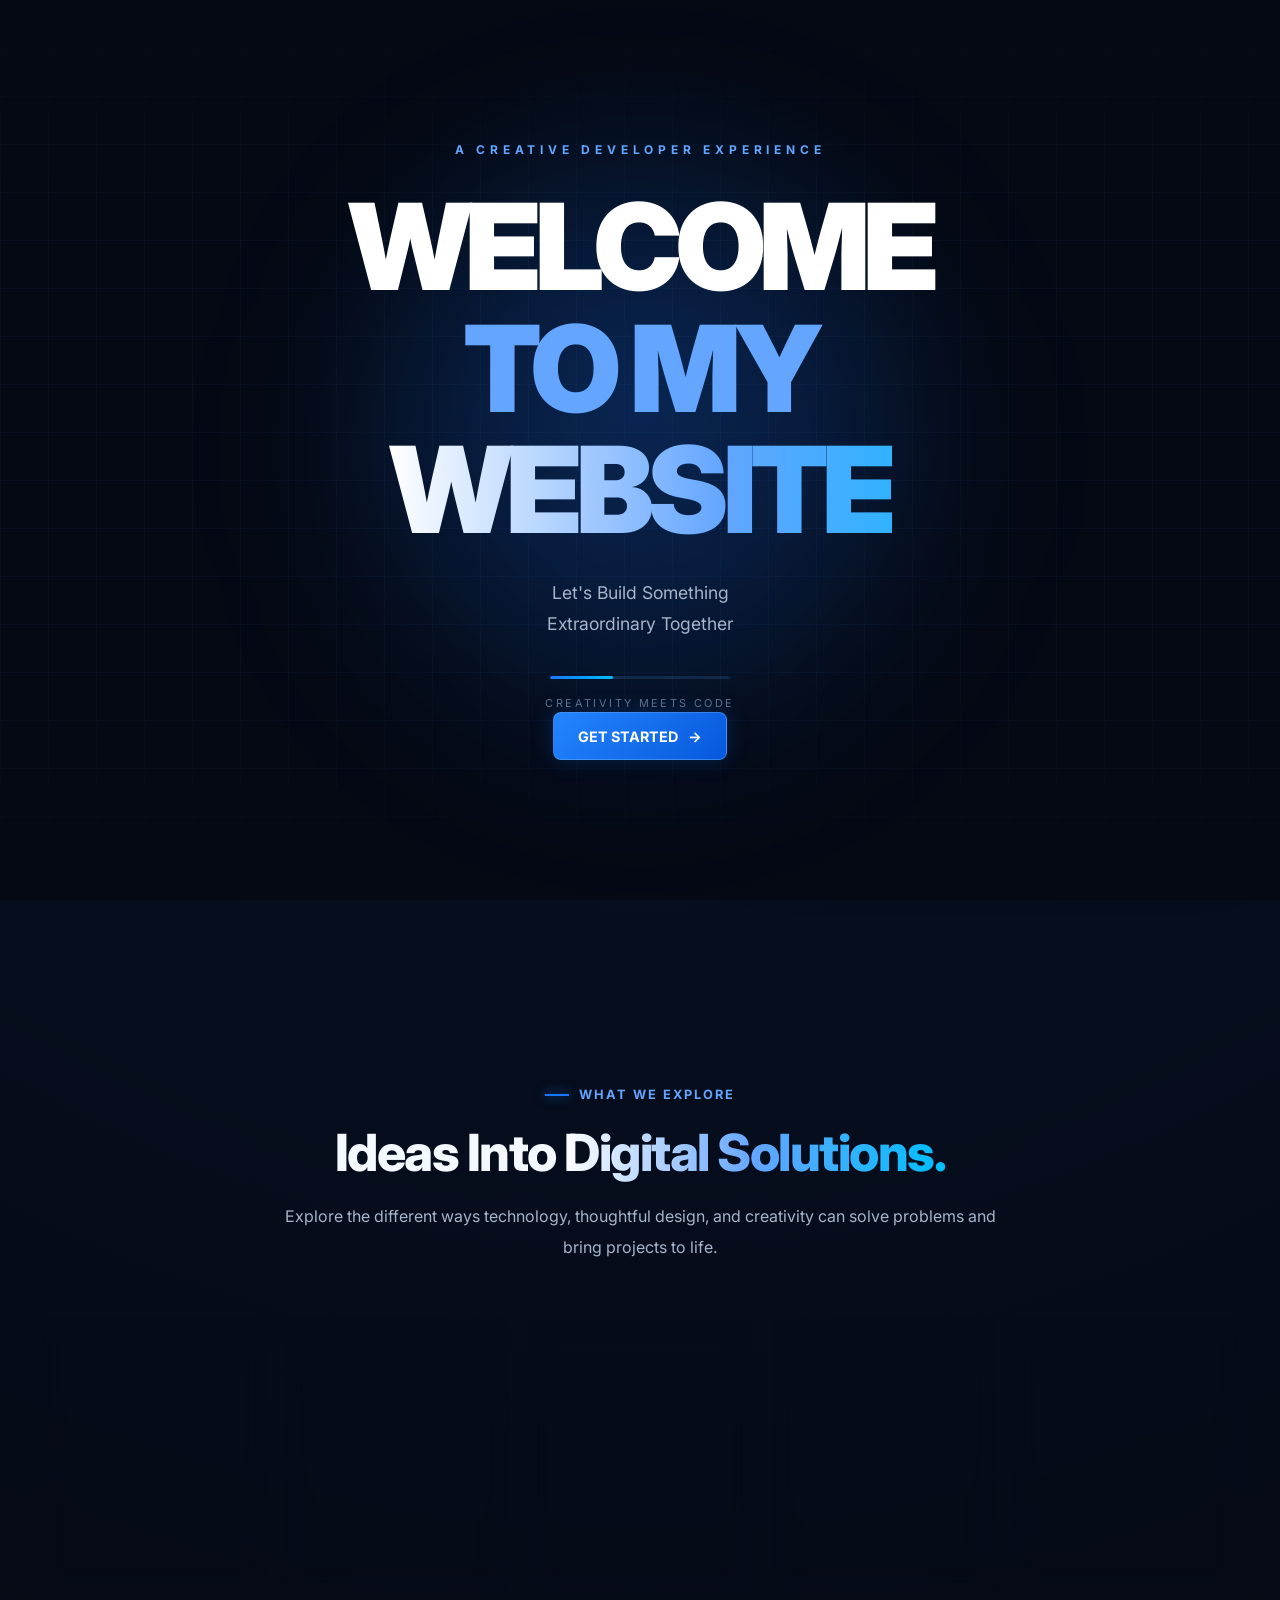
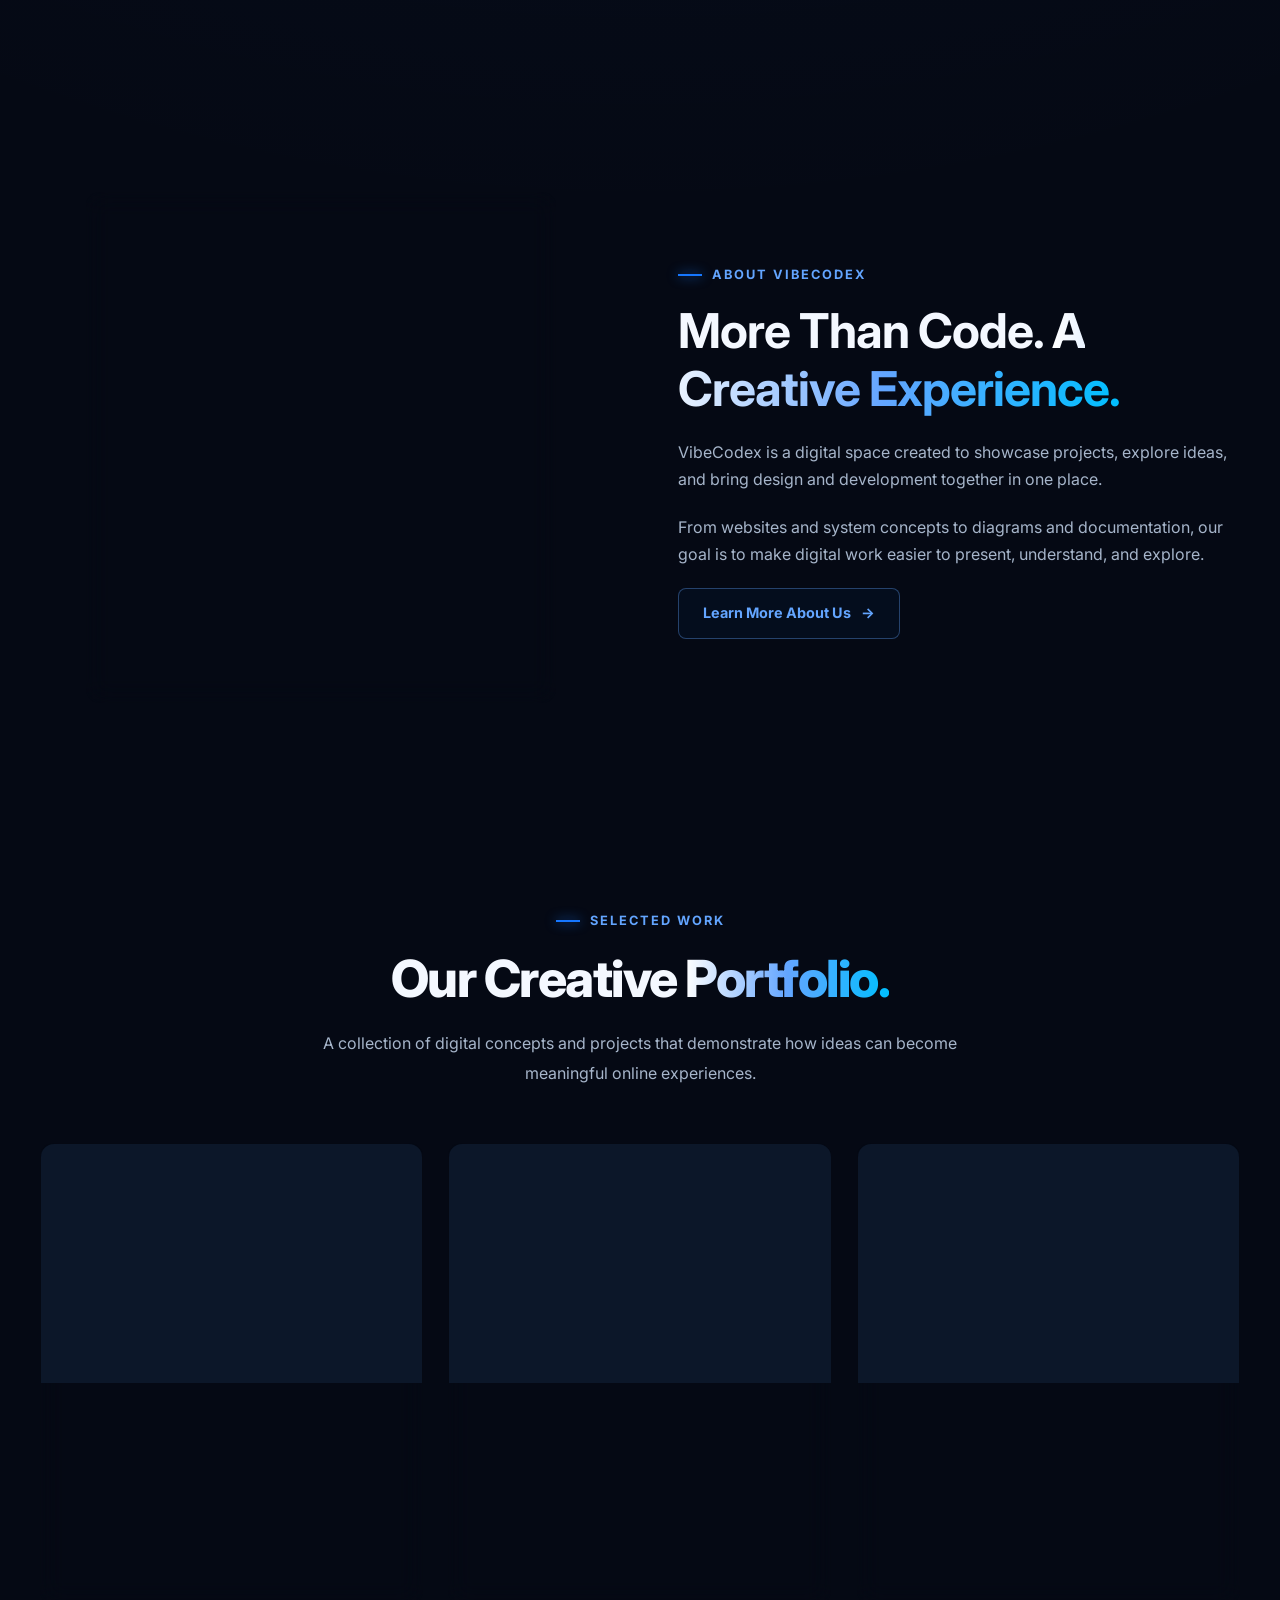
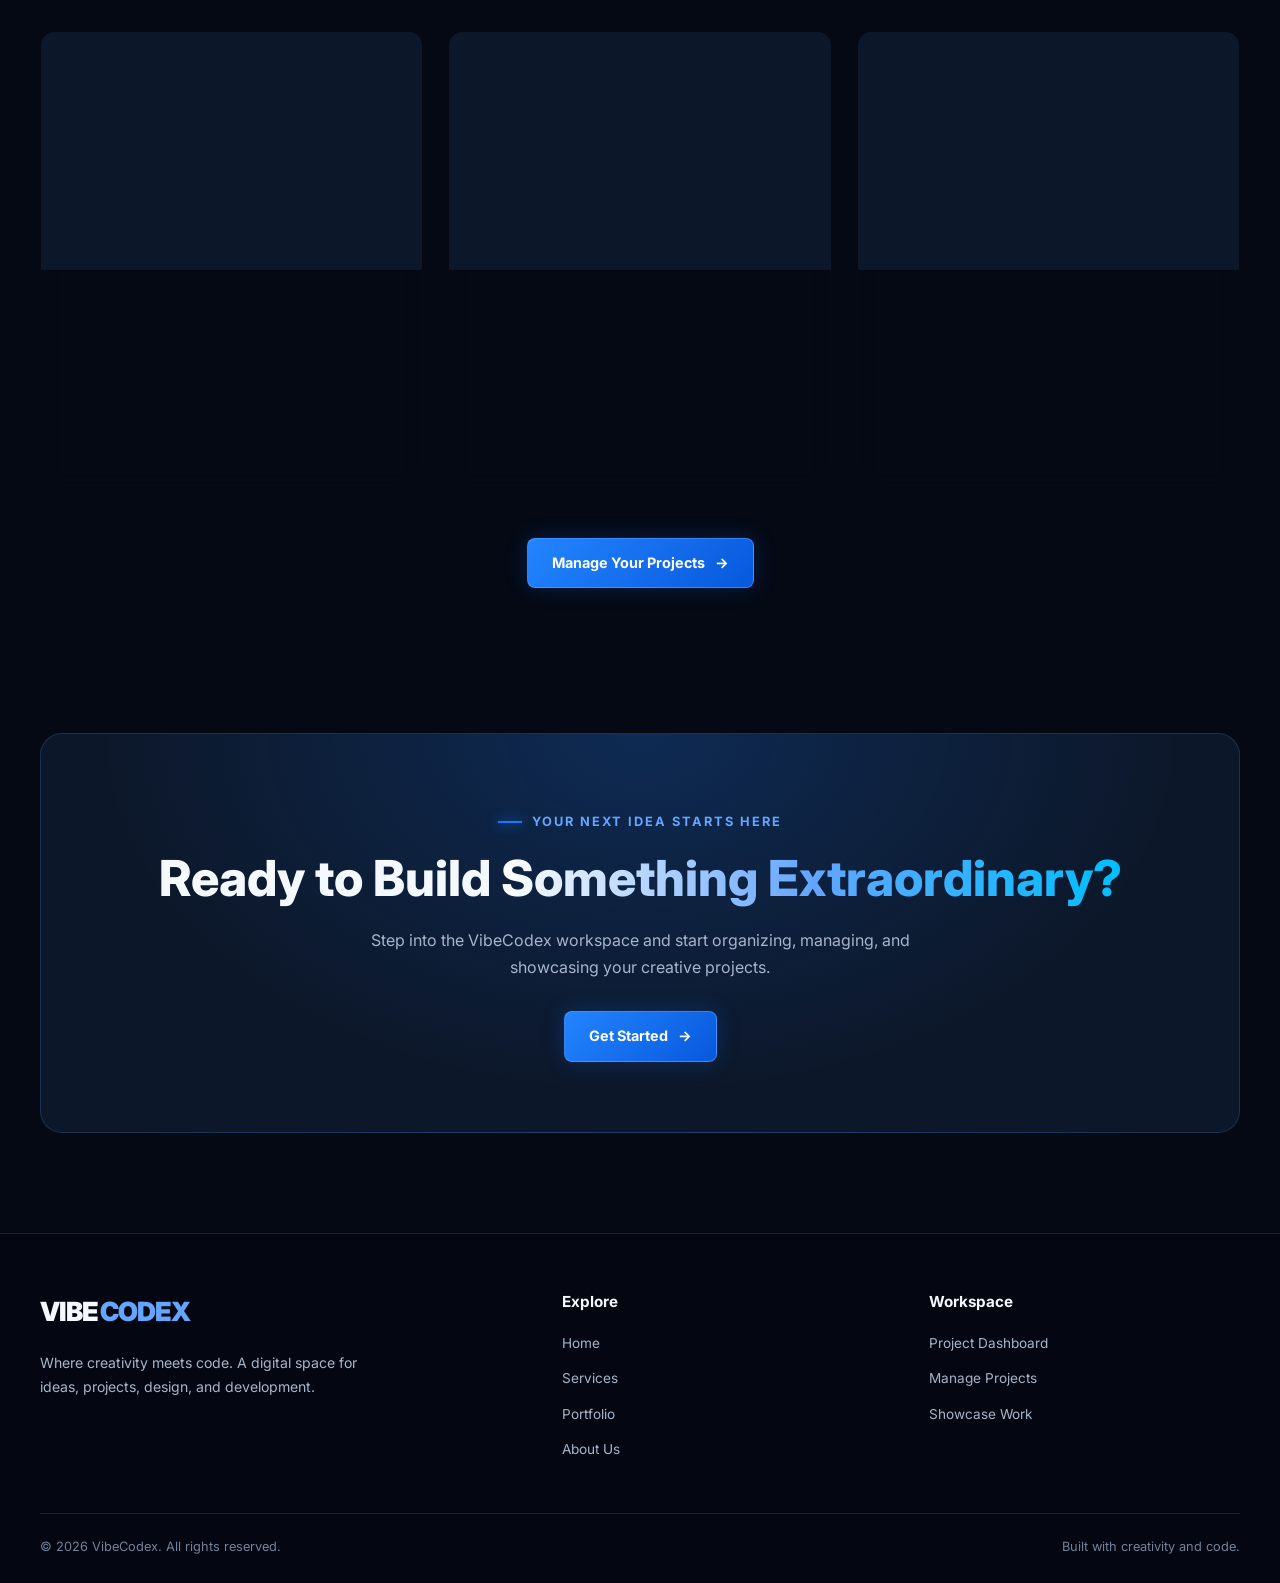
<file: VibeCodex/index.html>
<!DOCTYPE html>
<html lang="en">
<head>
    <meta charset="UTF-8">
    <meta name="viewport" content="width=device-width, initial-scale=1.0">

    <meta name="description" content="Welcome to VibeCodex — a creative space for showcasing digital projects, exploring system design, and turning ideas into digital experiences.">

    <meta name="theme-color" content="#050914">

    <title>VibeCodex | Where Creativity Meets Code</title>

    <!-- Google Fonts -->
    <link rel="preconnect" href="https://fonts.googleapis.com">
    <link rel="preconnect" href="https://fonts.gstatic.com" crossorigin>
    <link href="https://fonts.googleapis.com/css2?family=Inter:wght@400;500;600;700;800;900&display=swap" rel="stylesheet">

    <!-- Main Stylesheets -->
    <link rel="stylesheet" href="/VibeCodex/style/style.css">
    <link rel="stylesheet" href="/VibeCodex/style/animation.css">
</head>

<body>

    <!-- BACKGROUND EFFECTS -->
    <div class="site-background" aria-hidden="true">
        <div class="glow-orb glow-orb-left"></div>
        <div class="glow-orb glow-orb-right"></div>
    </div>


    <!-- =====================================================
         CINEMATIC WELCOME INTRO
         Animation styling will be in animation.css.
    ====================================================== -->

    <div class="intro-overlay" id="introOverlay">

        <div class="intro-grid"></div>

        <div class="intro-particles" aria-hidden="true">
            <span></span>
            <span></span>
            <span></span>
            <span></span>
            <span></span>
            <span></span>
            <span></span>
            <span></span>
            <span></span>
            <span></span>
            <span></span>
            <span></span>
        </div>

        <div class="intro-content">

            <p class="intro-eyebrow">
                A CREATIVE DEVELOPER EXPERIENCE
            </p>

            <h1 class="intro-title">
                <span class="intro-line">WELCOME</span>
                <span class="intro-line">
                    TO <span class="intro-highlight">MY</span>
                </span>
                <span class="intro-line intro-title-blue">
                    WEBSITE
                </span>
            </h1>

            <p class="intro-subtitle">
                Let's Build Something
                <br>
                Extraordinary Together
            </p>

            <div class="intro-loader">
                <span></span>
            </div>

            <p class="intro-caption">
                CREATIVITY MEETS CODE
            </p>

            <button
                class="btn btn-primary intro-start"
                id="introStartButton"
                type="button"
            >
                GET STARTED
                <span aria-hidden="true">→</span>
            </button>

        </div>

    </div>


    <!-- =====================================================
         NAVIGATION
    ====================================================== -->

    <header class="navbar" id="top">

        <div class="nav-container">

            <a href="index.html" class="logo" aria-label="VibeCodex Home">
                VIBE<span>CODEX</span>
            </a>

            <button
                class="menu-toggle"
                id="menuToggle"
                type="button"
                aria-label="Open navigation menu"
                aria-expanded="false"
                aria-controls="navLinks"
            >
                ☰
            </button>

            <nav class="nav-links" id="navLinks" aria-label="Main navigation">
                <a href="#home" class="active">Home</a>
                <a href="#services">Services</a>
                <a href="#about">About</a>
                <a href="#portfolio">Portfolio</a>
                <a href="about.html">Our Story</a>
                <a href="dashboard.html">Workspace</a>
            </nav>

            <div class="nav-actions">
                <a href="dashboard.html" class="btn btn-primary">
                    Explore Workspace
                    <span aria-hidden="true">↗</span>
                </a>
            </div>

        </div>

    </header>


    <main>

        <!-- =================================================
             HERO SECTION
        ================================================== -->

        <section class="hero" id="home">

            <div class="container hero-container">

                <div class="hero-content reveal">

                    <div class="hero-badge">
                        <span class="status-dot"></span>
                        YOUR CREATIVE DIGITAL SPACE
                    </div>

                    <h1 class="hero-title">
                        Welcome to
                        <span class="text-gradient">VibeCodex.</span>
                        <span>Where Ideas</span>
                        <span>Become Reality.</span>
                    </h1>

                    <p class="hero-description">
                        Discover a space where creativity meets technology.
                        Showcase your projects, explore digital solutions,
                        and transform your ideas into extraordinary
                        digital experiences.
                    </p>

                    <div class="hero-buttons">

                        <a href="#portfolio" class="btn btn-primary">
                            Explore Projects
                            <span aria-hidden="true">→</span>
                        </a>

                        <a href="about.html" class="btn btn-outline">
                            Discover Our Story
                        </a>

                    </div>

                    <p class="hero-note">
                        Built for ideas, designed for creativity.
                    </p>

                    <div class="hero-stats">

                        <div class="stat-item">
                            <strong>∞</strong>
                            <span>Ideas to Explore</span>
                        </div>

                        <div class="stat-item">
                            <strong>01</strong>
                            <span>Creative Community</span>
                        </div>

                        <div class="stat-item">
                            <strong>100%</strong>
                            <span>Creative Freedom</span>
                        </div>

                    </div>

                </div>


                <!-- DECORATIVE CODE WINDOW -->

                <div class="code-window reveal-right">

                    <div class="code-window-header">

                        <div class="window-dots" aria-hidden="true">
                            <span></span>
                            <span></span>
                            <span></span>
                        </div>

                        <span class="code-window-title">
                            vibecodex.js
                        </span>

                        <span class="text-blue">● Online</span>

                    </div>

                    <div class="code-window-body">

<pre><span class="code-purple">const</span> <span class="code-blue">vibeCodex</span> = {
  <span class="code-cyan">name</span>: <span class="code-green">"VibeCodex"</span>,

  <span class="code-cyan">purpose</span>: <span class="code-green">"Create &amp; Explore"</span>,

  <span class="code-cyan">creativity</span>: <span class="code-orange">Infinity</span>,

  <span class="code-cyan">ideas</span>: [
    <span class="code-green">"Design"</span>,
    <span class="code-green">"Develop"</span>,
    <span class="code-green">"Innovate"</span>
  ],

  <span class="code-purple">build</span>() {
    <span class="code-purple">return</span> <span class="code-green">"Something amazing."</span>;
  }
};

<span class="code-blue">vibeCodex</span>.<span class="code-cyan">build</span>();</pre>

                    </div>

                </div>

            </div>

        </section>


        <!-- =================================================
             SERVICES SECTION
        ================================================== -->

        <section class="section" id="services">

            <div class="container">

                <div class="section-header reveal">

                    <span class="section-label">
                        WHAT WE EXPLORE
                    </span>

                    <h2 class="section-title">
                        Ideas Into
                        <span class="text-gradient">Digital Solutions.</span>
                    </h2>

                    <p class="section-description">
                        Explore the different ways technology,
                        thoughtful design, and creativity can solve
                        problems and bring projects to life.
                    </p>

                </div>


                <div class="services-grid">

                    <article class="service-card glass-card reveal">

                        <div class="service-icon" aria-hidden="true">⌘</div>

                        <h3>Flowcharts</h3>

                        <p>
                            Visualize workflows and understand
                            processes through clear, structured diagrams.
                        </p>

                    </article>


                    <article class="service-card glass-card reveal">

                        <div class="service-icon" aria-hidden="true">◇</div>

                        <h3>Diagrams</h3>

                        <p>
                            Organize complex ideas using UML,
                            ERD, and other useful visual models.
                        </p>

                    </article>


                    <article class="service-card glass-card reveal">

                        <div class="service-icon" aria-hidden="true">▤</div>

                        <h3>Documentation</h3>

                        <p>
                            Present project information, technical
                            details, and instructions clearly.
                        </p>

                    </article>


                    <article class="service-card glass-card reveal">

                        <div class="service-icon" aria-hidden="true">⌘</div>

                        <h3>System Design</h3>

                        <p>
                            Explore scalable system structures
                            and practical software architecture.
                        </p>

                    </article>


                    <article class="service-card glass-card reveal">

                        <div class="service-icon" aria-hidden="true">▤</div>

                        <h3>Database Design</h3>

                        <p>
                            Structure information into organized
                            databases with clear relationships.
                        </p>

                    </article>

                </div>

            </div>

        </section>


        <!-- =================================================
             ABOUT SECTION
        ================================================== -->

        <section class="section" id="about">

            <div class="container about-grid">

                <div class="about-visual reveal-left">

                    <div class="about-visual-card glass-card">

                        <div class="section-label">
                            THE VIBECODEX IDEA
                        </div>

                        <h3>
                            Creativity is the beginning.
                            <span class="text-gradient">
                                Code makes it possible.
                            </span>
                        </h3>

                        <p>
                            Every great digital experience starts
                            with an idea. VibeCodex is designed to
                            give those ideas a place to grow.
                        </p>

                        <div class="about-points">

                            <div class="about-point">
                                <span class="check-icon">✓</span>

                                <div>
                                    <h3>Explore</h3>
                                    <p>
                                        Discover creative digital projects.
                                    </p>
                                </div>
                            </div>

                            <div class="about-point">
                                <span class="check-icon">✓</span>

                                <div>
                                    <h3>Organize</h3>
                                    <p>
                                        Keep project information organized.
                                    </p>
                                </div>
                            </div>

                            <div class="about-point">
                                <span class="check-icon">✓</span>

                                <div>
                                    <h3>Showcase</h3>
                                    <p>
                                        Present ideas through a visual portfolio.
                                    </p>
                                </div>
                            </div>

                        </div>

                    </div>

                </div>


                <div class="about-content reveal-right">

                    <span class="section-label">
                        ABOUT VIBECODEX
                    </span>

                    <h2>
                        More Than Code.
                        <span class="text-gradient">
                            A Creative Experience.
                        </span>
                    </h2>

                    <p>
                        VibeCodex is a digital space created to
                        showcase projects, explore ideas, and bring
                        design and development together in one place.
                    </p>

                    <p>
                        From websites and system concepts to diagrams
                        and documentation, our goal is to make digital
                        work easier to present, understand, and explore.
                    </p>

                    <a href="about.html" class="btn btn-outline">
                        Learn More About Us
                        <span aria-hidden="true">→</span>
                    </a>

                </div>

            </div>

        </section>


        <!-- =================================================
             PORTFOLIO SECTION
        ================================================== -->

        <section class="section" id="portfolio">

            <div class="container">

                <div class="section-header reveal">

                    <span class="section-label">
                        SELECTED WORK
                    </span>

                    <h2 class="section-title">
                        Our Creative
                        <span class="text-gradient">Portfolio.</span>
                    </h2>

                    <p class="section-description">
                        A collection of digital concepts and projects
                        that demonstrate how ideas can become
                        meaningful online experiences.
                    </p>

                </div>


                <div class="projects-grid">

                    <!-- PROJECT 1 -->

                    <article class="project-card glass-card reveal">

                        <div class="project-image">

                            <div class="project-image-placeholder">
                                <span aria-hidden="true">✈</span>
                            </div>

                        </div>

                        <div class="project-content">

                            <span class="project-category">
                                Travel &amp; Tourism
                            </span>

                            <h3>Travel Explorer</h3>

                            <p>
                                A travel website concept for discovering
                                destinations and planning adventures.
                            </p>

                            <a href="dashboard.html" class="project-link">
                                Explore Workspace
                                <span aria-hidden="true">→</span>
                            </a>

                        </div>

                    </article>


                    <!-- PROJECT 2 -->

                    <article class="project-card glass-card reveal">

                        <div class="project-image">

                            <div class="project-image-placeholder">
                                <span aria-hidden="true">✦</span>
                            </div>

                        </div>

                        <div class="project-content">

                            <span class="project-category">
                                Food &amp; Restaurant
                            </span>

                            <h3>Restaurant Experience</h3>

                            <p>
                                A restaurant website concept featuring
                                an elegant presentation of food and dining.
                            </p>

                            <a href="dashboard.html" class="project-link">
                                Explore Workspace
                                <span aria-hidden="true">→</span>
                            </a>

                        </div>

                    </article>


                    <!-- PROJECT 3 -->

                    <article class="project-card glass-card reveal">

                        <div class="project-image">

                            <div class="project-image-placeholder">
                                <span aria-hidden="true">⌂</span>
                            </div>

                        </div>

                        <div class="project-content">

                            <span class="project-category">
                                Real Estate
                            </span>

                            <h3>Property Showcase</h3>

                            <p>
                                A property website concept for presenting
                                homes and real estate information.
                            </p>

                            <a href="dashboard.html" class="project-link">
                                Explore Workspace
                                <span aria-hidden="true">→</span>
                            </a>

                        </div>

                    </article>


                    <!-- PROJECT 4 -->

                    <article class="project-card glass-card reveal">

                        <div class="project-image">

                            <div class="project-image-placeholder">
                                <span aria-hidden="true">▤</span>
                            </div>

                        </div>

                        <div class="project-content">

                            <span class="project-category">
                                News &amp; Publishing
                            </span>

                            <h3>Blog &amp; News</h3>

                            <p>
                                A modern publishing concept for organizing
                                articles, stories, and updates.
                            </p>

                            <a href="dashboard.html" class="project-link">
                                Explore Workspace
                                <span aria-hidden="true">→</span>
                            </a>

                        </div>

                    </article>


                    <!-- PROJECT 5 -->

                    <article class="project-card glass-card reveal">

                        <div class="project-image">

                            <div class="project-image-placeholder">
                                <span aria-hidden="true">⌘</span>
                            </div>

                        </div>

                        <div class="project-content">

                            <span class="project-category">
                                Technology
                            </span>

                            <h3>System Design</h3>

                            <p>
                                A conceptual workspace for documenting
                                system architecture and technical ideas.
                            </p>

                            <a href="dashboard.html" class="project-link">
                                Explore Workspace
                                <span aria-hidden="true">→</span>
                            </a>

                        </div>

                    </article>


                    <!-- PROJECT 6 -->

                    <article class="project-card glass-card reveal">

                        <div class="project-image">

                            <div class="project-image-placeholder">
                                <span aria-hidden="true">✧</span>
                            </div>

                        </div>

                        <div class="project-content">

                            <span class="project-category">
                                Creative Development
                            </span>

                            <h3>VibeCodex Workspace</h3>

                            <p>
                                A project management space for adding,
                                organizing, and showcasing digital work.
                            </p>

                            <a href="dashboard.html" class="project-link">
                                Open Workspace
                                <span aria-hidden="true">→</span>
                            </a>

                        </div>

                    </article>

                </div>


                <div class="portfolio-footer reveal">

                    <a href="dashboard.html" class="btn btn-primary">
                        Manage Your Projects
                        <span aria-hidden="true">→</span>
                    </a>

                </div>

            </div>

        </section>


        <!-- =================================================
             FINAL CALL TO ACTION
        ================================================== -->

        <section class="cta-section">

            <div class="container">

                <div class="cta-card reveal">

                    <span class="section-label">
                        YOUR NEXT IDEA STARTS HERE
                    </span>

                    <h2>
                        Ready to Build
                        <span class="text-gradient">
                            Something Extraordinary?
                        </span>
                    </h2>

                    <p>
                        Step into the VibeCodex workspace and start
                        organizing, managing, and showcasing your
                        creative projects.
                    </p>

                    <a href="dashboard.html" class="btn btn-primary">
                        Get Started
                        <span aria-hidden="true">→</span>
                    </a>

                </div>

            </div>

        </section>

    </main>


    <!-- =====================================================
         FOOTER
    ====================================================== -->

    <footer class="footer">

        <div class="container">

            <div class="footer-grid">

                <div class="footer-brand">

                    <a href="#top" class="logo">
                        VIBE<span>CODEX</span>
                    </a>

                    <p>
                        Where creativity meets code. A digital space
                        for ideas, projects, design, and development.
                    </p>

                </div>


                <div class="footer-column">

                    <h3>Explore</h3>

                    <a href="#home">Home</a>
                    <a href="#services">Services</a>
                    <a href="#portfolio">Portfolio</a>
                    <a href="about.html">About Us</a>

                </div>


                <div class="footer-column">

                    <h3>Workspace</h3>

                    <a href="dashboard.html">Project Dashboard</a>
                    <a href="dashboard.html">Manage Projects</a>
                    <a href="dashboard.html">Showcase Work</a>

                </div>

            </div>


            <div class="footer-bottom">

                <p>
                    © <span id="currentYear"></span> VibeCodex.
                    All rights reserved.
                </p>

                <p>Built with creativity and code.</p>

            </div>

        </div>

    </footer>


    <!-- JAVASCRIPT -->
    <script src="/VibeCodex/js/script.js"></script>

</body>
</html>
</file>
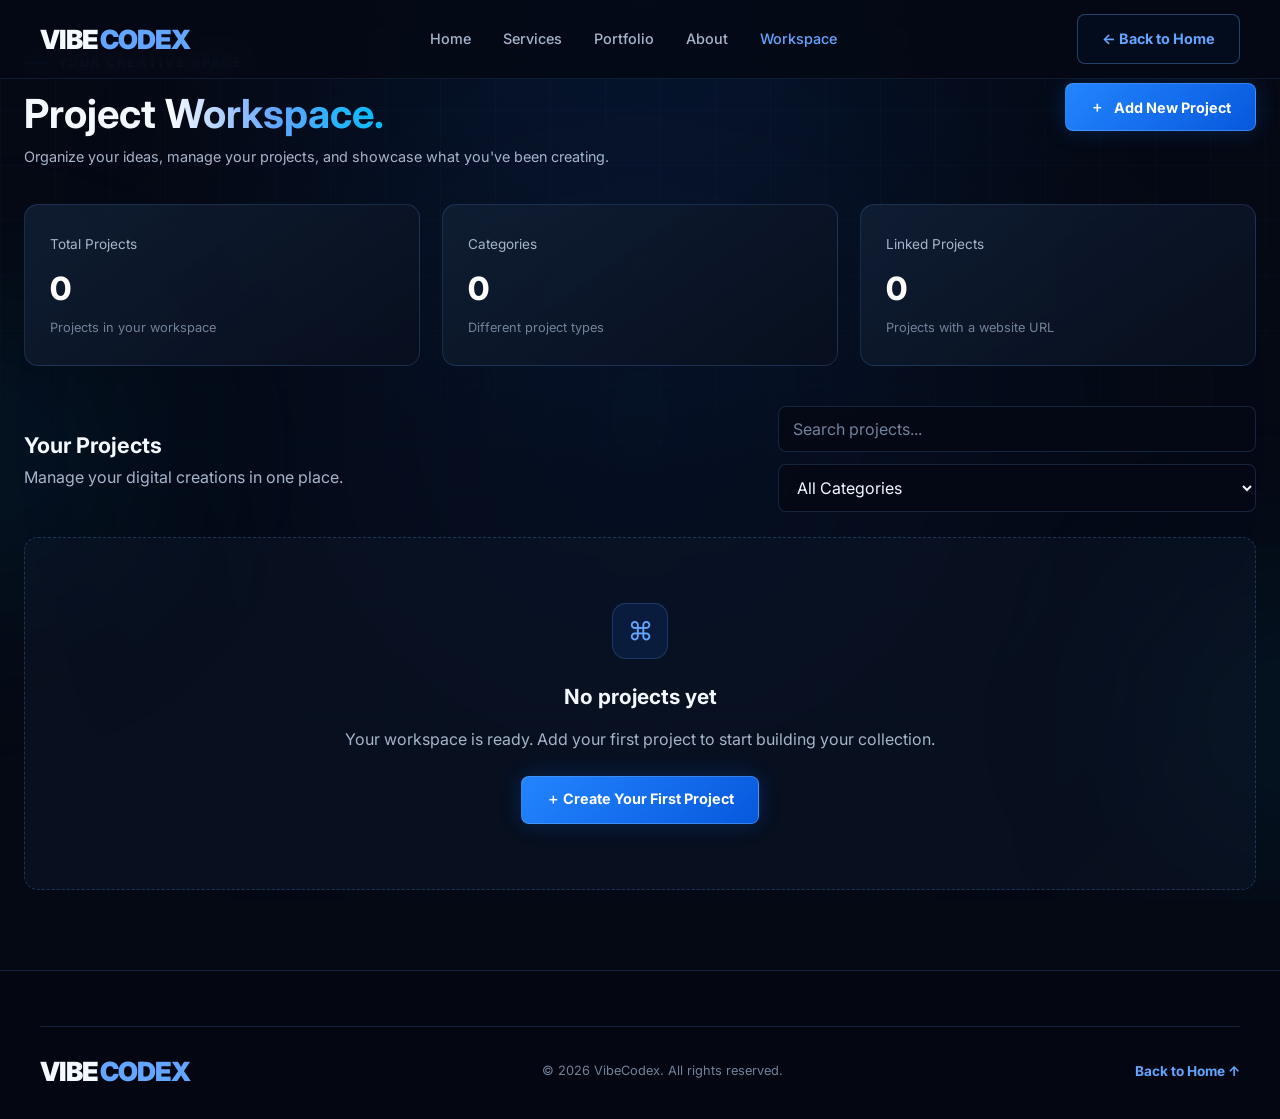
<file: VibeCodex/dashboard.html>
<!DOCTYPE html>
<html lang="en">
<head>
    <meta charset="UTF-8">
    <meta name="viewport" content="width=device-width, initial-scale=1.0">

    <meta name="description" content="Manage, organize, and showcase your digital projects in the VibeCodex workspace.">
    <meta name="theme-color" content="#050914">

    <title>Project Workspace | VibeCodex</title>

    <link rel="preconnect" href="https://fonts.googleapis.com">
    <link rel="preconnect" href="https://fonts.gstatic.com" crossorigin>
    <link href="https://fonts.googleapis.com/css2?family=Inter:wght@400;500;600;700;800;900&display=swap" rel="stylesheet">

    <link rel="stylesheet" href="/VibeCodex/style/style.css">
    <link rel="stylesheet" href="/VibeCodex/style/animation.css">
</head>

<body class="dashboard-page">

    <!-- BACKGROUND EFFECTS -->
    <div class="site-background" aria-hidden="true">
        <div class="glow-orb glow-orb-left"></div>
        <div class="glow-orb glow-orb-right"></div>
    </div>


    <!-- NAVIGATION -->
    <header class="navbar">
        <div class="nav-container">

            <a href="index.html" class="logo" aria-label="VibeCodex Home">
                VIBE<span>CODEX</span>
            </a>

            <button
                class="menu-toggle"
                id="menuToggle"
                type="button"
                aria-label="Open navigation menu"
                aria-expanded="false"
                aria-controls="navLinks"
            >
                ☰
            </button>

            <nav class="nav-links" id="navLinks" aria-label="Main navigation">
                <a href="index.html">Home</a>
                <a href="index.html#services">Services</a>
                <a href="index.html#portfolio">Portfolio</a>
                <a href="about.html">About</a>
                <a href="dashboard.html" class="active">Workspace</a>
            </nav>

            <div class="nav-actions">
                <a href="index.html" class="btn btn-outline">
                    ← Back to Home
                </a>
            </div>

        </div>
    </header>


    <main class="dashboard-container">

        <!-- DASHBOARD HEADING -->
        <section class="dashboard-header reveal">

            <div>
                <span class="section-label">
                    YOUR CREATIVE SPACE
                </span>

                <h1>
                    Project <span class="text-gradient">Workspace.</span>
                </h1>

                <p>
                    Organize your ideas, manage your projects, and
                    showcase what you've been creating.
                </p>
            </div>

            <button
                type="button"
                class="btn btn-primary"
                id="openFormButton"
            >
                <span aria-hidden="true">＋</span>
                Add New Project
            </button>

        </section>


        <!-- STATISTICS -->
        <section class="dashboard-stats" aria-label="Project statistics">

            <article class="dashboard-stat glass-card reveal">
                <span class="dashboard-stat-label">
                    Total Projects
                </span>

                <strong
                    class="dashboard-stat-value"
                    id="totalProjects"
                >
                    0
                </strong>

                <span class="dashboard-stat-note">
                    Projects in your workspace
                </span>
            </article>


            <article class="dashboard-stat glass-card reveal">
                <span class="dashboard-stat-label">
                    Categories
                </span>

                <strong
                    class="dashboard-stat-value"
                    id="totalCategories"
                >
                    0
                </strong>

                <span class="dashboard-stat-note">
                    Different project types
                </span>
            </article>


            <article class="dashboard-stat glass-card reveal">
                <span class="dashboard-stat-label">
                    Linked Projects
                </span>

                <strong
                    class="dashboard-stat-value"
                    id="linkedProjects"
                >
                    0
                </strong>

                <span class="dashboard-stat-note">
                    Projects with a website URL
                </span>
            </article>

        </section>


        <!-- PROJECT MANAGEMENT -->
        <section class="dashboard-workspace">

            <div class="dashboard-toolbar">

                <div>
                    <h2>Your Projects</h2>

                    <p class="text-secondary">
                        Manage your digital creations in one place.
                    </p>
                </div>

                <div class="dashboard-filters">

                    <input
                        type="search"
                        class="form-control"
                        id="searchProjects"
                        placeholder="Search projects..."
                        aria-label="Search projects"
                    >

                    <select
                        class="form-control"
                        id="filterCategory"
                        aria-label="Filter projects by category"
                    >
                        <option value="all">All Categories</option>
                        <option value="Web Development">Web Development</option>
                        <option value="UI/UX Design">UI/UX Design</option>
                        <option value="System Design">System Design</option>
                        <option value="Database Design">Database Design</option>
                        <option value="Documentation">Documentation</option>
                        <option value="Other">Other</option>
                    </select>

                </div>

            </div>


            <!-- ADD / EDIT PROJECT FORM -->
            <section
                class="glass-card"
                id="projectFormPanel"
                hidden
                style="padding: 30px; margin-bottom: 30px;"
                aria-labelledby="projectFormTitle"
            >

                <div class="modal-header">

                    <div>
                        <span class="section-label">
                            PROJECT DETAILS
                        </span>

                        <h2 id="projectFormTitle">
                            Add a New Project
                        </h2>
                    </div>

                    <button
                        type="button"
                        class="modal-close"
                        id="cancelFormButton"
                        aria-label="Close project form"
                    >
                        ×
                    </button>

                </div>


                <form id="projectForm">

                    <input
                        type="hidden"
                        id="projectId"
                        name="projectId"
                    >

                    <div class="form-group">
                        <label for="projectName">
                            Project Name *
                        </label>

                        <input
                            type="text"
                            class="form-control"
                            id="projectName"
                            name="projectName"
                            placeholder="e.g. Travel Explorer"
                            maxlength="100"
                            required
                        >
                    </div>


                    <div class="form-group">
                        <label for="projectCategory">
                            Project Category *
                        </label>

                        <select
                            class="form-control"
                            id="projectCategory"
                            name="projectCategory"
                            required
                        >
                            <option value="">Select a category</option>
                            <option value="Web Development">Web Development</option>
                            <option value="UI/UX Design">UI/UX Design</option>
                            <option value="System Design">System Design</option>
                            <option value="Database Design">Database Design</option>
                            <option value="Documentation">Documentation</option>
                            <option value="Other">Other</option>
                        </select>
                    </div>


                    <div class="form-group">
                        <label for="projectUrl">
                            Project Website URL
                        </label>

                        <input
                            type="url"
                            class="form-control"
                            id="projectUrl"
                            name="projectUrl"
                            placeholder="https://example.com"
                        >
                    </div>


                    <div class="form-group">
                        <label for="projectImage">
                            Project Image URL (optional)
                        </label>

                        <input
                            type="url"
                            class="form-control"
                            id="projectImage"
                            name="projectImage"
                            placeholder="https://example.com/image.jpg"
                        >
                    </div>


                    <div class="form-group">
                        <label for="projectDescription">
                            Project Description *
                        </label>

                        <textarea
                            class="form-control"
                            id="projectDescription"
                            name="projectDescription"
                            placeholder="Describe what your project does..."
                            maxlength="1000"
                            required
                        ></textarea>
                    </div>


                    <div class="form-actions">

                        <button
                            type="submit"
                            class="btn btn-primary"
                            id="saveProjectButton"
                        >
                            Save Project
                        </button>

                        <button
                            type="button"
                            class="btn btn-ghost"
                            id="cancelProjectButton"
                        >
                            Cancel
                        </button>

                    </div>

                </form>

            </section>


            <!-- PROJECT CARDS -->
            <div
                class="dashboard-project-grid"
                id="projectGrid"
                aria-live="polite"
            >
                <!-- JavaScript inserts project cards here. -->
            </div>


            <!-- EMPTY STATE -->
            <div class="empty-state" id="emptyState" hidden>

                <div class="service-icon" style="margin: 0 auto 20px;">
                    <span aria-hidden="true">⌘</span>
                </div>

                <h3>No projects yet</h3>

                <p>
                    Your workspace is ready. Add your first project
                    to start building your collection.
                </p>

                <button
                    type="button"
                    class="btn btn-primary"
                    id="emptyAddButton"
                >
                    ＋ Create Your First Project
                </button>

            </div>


            <!-- NO SEARCH RESULTS -->
            <div class="empty-state" id="noResults" hidden>

                <h3>No matching projects</h3>

                <p>
                    Try another search term or select a different category.
                </p>

            </div>

        </section>

    </main>


    <!-- FOOTER -->
    <footer class="footer">

        <div class="container">

            <div class="footer-bottom">

                <a href="index.html" class="logo">
                    VIBE<span>CODEX</span>
                </a>

                <p>
                    © <span id="currentYear"></span> VibeCodex.
                    All rights reserved.
                </p>

                <a href="index.html" class="project-link">
                    Back to Home ↑
                </a>

            </div>

        </div>

    </footer>


    <!-- DASHBOARD JAVASCRIPT -->
    <script src="/VibeCodex/js/dashboard.js"></script>

</body>
</html>
</file>
<file: VibeCodex/style/style.css>
/* =========================================================
   VIBECODEX — MAIN STYLESHEET
   Theme: Futuristic Dark / Electric Blue
   File: css/style.css
========================================================= */


/* 1. DESIGN VARIABLES
========================================================= */

:root {
    --bg-primary: #050914;
    --bg-secondary: #080f1e;
    --bg-card: #0c1729;
    --bg-card-hover: #101f36;

    --blue: #1677ff;
    --blue-light: #63a5ff;
    --cyan: #00bfff;

    --text-primary: #f4f8ff;
    --text-secondary: #a6b5ca;
    --text-muted: #71829a;

    --border: rgba(99, 165, 255, 0.18);
    --border-hover: rgba(22, 119, 255, 0.65);

    --glow-blue: 0 0 25px rgba(22, 119, 255, 0.25);
    --glow-strong: 0 0 35px rgba(22, 119, 255, 0.4);

    --radius-sm: 8px;
    --radius-md: 14px;
    --radius-lg: 22px;

    --container-width: 1200px;
    --transition: 0.3s ease;
}


/* 2. RESET AND BASE STYLES
========================================================= */

* {
    margin: 0;
    padding: 0;
    box-sizing: border-box;
}

html {
    scroll-behavior: smooth;
    scroll-padding-top: 90px;
}

body {
    min-height: 100vh;
    overflow-x: hidden;

    background:
        radial-gradient(
            circle at 50% 0%,
            rgba(22, 119, 255, 0.09),
            transparent 38%
        ),
        var(--bg-primary);

    color: var(--text-primary);

    font-family:
        Inter,
        "Segoe UI",
        Roboto,
        Arial,
        sans-serif;

    line-height: 1.7;
    -webkit-font-smoothing: antialiased;
}

body,
button,
input,
textarea,
select {
    font-family:
        Inter,
        "Segoe UI",
        Roboto,
        Arial,
        sans-serif;
}

button,
input,
textarea,
select {
    font-size: inherit;
}

button {
    cursor: pointer;
}

a {
    color: inherit;
    text-decoration: none;
}

img {
    display: block;
    max-width: 100%;
}

ul,
ol {
    list-style: none;
}

button,
input,
textarea,
select {
    outline-color: var(--blue-light);
}

::selection {
    background: var(--blue);
    color: white;
}

::-webkit-scrollbar {
    width: 9px;
}

::-webkit-scrollbar-track {
    background: var(--bg-primary);
}

::-webkit-scrollbar-thumb {
    background: #1b3b66;
    border: 2px solid var(--bg-primary);
    border-radius: 20px;
}

::-webkit-scrollbar-thumb:hover {
    background: var(--blue);
}


/* 3. SHARED LAYOUT
========================================================= */

.container {
    width: min(
        var(--container-width),
        calc(100% - 48px)
    );

    margin-inline: auto;
}

.section {
    position: relative;
    padding: 100px 0;
}

.section-header {
    max-width: 720px;
    margin: 0 auto 55px;
    text-align: center;
}

.section-label {
    display: inline-flex;
    align-items: center;
    gap: 10px;

    margin-bottom: 16px;

    color: var(--blue-light);
    font-size: 0.8rem;
    font-weight: 700;
    letter-spacing: 2px;
    text-transform: uppercase;
}

.section-label::before {
    content: "";
    width: 24px;
    height: 2px;
    background: var(--blue);
    box-shadow: 0 0 12px var(--blue);
}

.section-title {
    margin-bottom: 18px;

    color: var(--text-primary);
    font-size: clamp(2rem, 4vw, 3.2rem);
    font-weight: 800;
    line-height: 1.2;
    letter-spacing: -1.5px;
}

.section-description {
    color: var(--text-secondary);
    font-size: 1rem;
    line-height: 1.9;
}

.text-gradient {
    background: linear-gradient(
        90deg,
        #ffffff,
        var(--blue-light),
        var(--cyan)
    );

    background-clip: text;
    -webkit-background-clip: text;
    -webkit-text-fill-color: transparent;
}

.text-blue {
    color: var(--blue-light);
}


/* 4. BACKGROUND EFFECTS
========================================================= */

.site-background {
    position: fixed;
    inset: 0;
    z-index: -2;
    overflow: hidden;
    pointer-events: none;
}

.site-background::before {
    content: "";
    position: absolute;
    inset: 0;

    background-image:
        linear-gradient(
            rgba(99, 165, 255, 0.035) 1px,
            transparent 1px
        ),
        linear-gradient(
            90deg,
            rgba(99, 165, 255, 0.035) 1px,
            transparent 1px
        );

    background-size: 55px 55px;

    mask-image: linear-gradient(
        to bottom,
        black,
        transparent 90%
    );
}

.site-background::after {
    content: "";
    position: absolute;

    top: 10%;
    left: 50%;

    width: 650px;
    height: 650px;

    background: rgba(22, 119, 255, 0.07);
    filter: blur(150px);
    border-radius: 50%;

    transform: translateX(-50%);
}

.glow-orb {
    position: absolute;
    width: 280px;
    height: 280px;

    background: rgba(0, 191, 255, 0.08);
    filter: blur(100px);
    border-radius: 50%;

    pointer-events: none;
}

.glow-orb-left {
    top: 35%;
    left: -150px;
}

.glow-orb-right {
    top: 65%;
    right: -150px;
}


/* 5. NAVIGATION BAR
========================================================= */

.navbar {
    position: fixed;
    top: 0;
    left: 0;
    width: 100%;
    z-index: 1000;

    background: rgba(5, 9, 20, 0.85);
    backdrop-filter: blur(16px);
    -webkit-backdrop-filter: blur(16px);

    border-bottom: 1px solid rgba(99, 165, 255, 0.12);

    transition:
        background-color 0.3s ease,
        border-color 0.3s ease,
        box-shadow 0.3s ease;
}

.navbar.navbar-scrolled {
    background: rgba(5, 9, 20, 0.96);
    border-bottom-color: rgba(99, 165, 255, 0.2);
    box-shadow: 0 8px 30px rgba(0, 0, 0, 0.2);
}

.nav-container {
    width: min(
        var(--container-width),
        calc(100% - 48px)
    );

    min-height: 78px;
    margin-inline: auto;

    display: flex;
    align-items: center;
    justify-content: space-between;
    gap: 30px;
}

.logo {
    display: inline-flex;
    align-items: center;
    gap: 2px;

    color: var(--text-primary);
    font-size: 1.65rem;
    font-weight: 900;
    letter-spacing: -1px;
    white-space: nowrap;
}

.logo span {
    color: var(--blue-light);
}

.logo-mark {
    display: grid;
    place-items: center;

    width: 38px;
    height: 38px;
    margin-right: 8px;

    color: white;
    font-size: 1rem;

    background: linear-gradient(
        135deg,
        var(--blue),
        #0649b7
    );

    border: 1px solid rgba(99, 165, 255, 0.4);
    border-radius: 11px;
    box-shadow: var(--glow-blue);
}

.nav-links {
    display: flex;
    align-items: center;
    gap: 32px;
}

.nav-links a {
    position: relative;

    color: var(--text-secondary);
    font-size: 0.9rem;
    font-weight: 500;

    transition: color var(--transition);
}

.nav-links a:hover,
.nav-links a.active {
    color: var(--blue-light);
}

.nav-links a::after {
    content: "";
    position: absolute;

    left: 0;
    bottom: -8px;

    width: 0;
    height: 2px;

    background: var(--blue);
    box-shadow: 0 0 10px var(--blue);

    transition: width var(--transition);
}

.nav-links a:hover::after,
.nav-links a.active::after {
    width: 100%;
}

.nav-actions {
    display: flex;
    align-items: center;
    gap: 12px;
}

.menu-toggle {
    display: none;

    width: 44px;
    height: 44px;

    align-items: center;
    justify-content: center;

    color: white;
    background: var(--bg-card);
    border: 1px solid var(--border);
    border-radius: var(--radius-sm);

    font-size: 1.4rem;
}


/* 6. BUTTONS
========================================================= */

.btn {
    display: inline-flex;
    align-items: center;
    justify-content: center;
    gap: 10px;

    min-height: 48px;
    padding: 12px 24px;

    border: 1px solid transparent;
    border-radius: var(--radius-sm);

    font-size: 0.9rem;
    font-weight: 700;
    text-align: center;

    transition:
        transform var(--transition),
        background var(--transition),
        border-color var(--transition),
        box-shadow var(--transition);
}

.btn:hover {
    transform: translateY(-3px);
}

.btn-primary {
    color: white;

    background: linear-gradient(
        135deg,
        #2385ff,
        #0758dc
    );

    border-color: rgba(99, 165, 255, 0.5);
    box-shadow: 0 0 22px rgba(22, 119, 255, 0.22);
}

.btn-primary:hover {
    background: linear-gradient(
        135deg,
        #4095ff,
        #1677ff
    );

    box-shadow: var(--glow-strong);
}

.btn-outline {
    color: var(--blue-light);

    background: rgba(22, 119, 255, 0.04);
    border-color: rgba(99, 165, 255, 0.35);
}

.btn-outline:hover {
    color: white;
    background: rgba(22, 119, 255, 0.14);
    border-color: var(--blue);
    box-shadow: var(--glow-blue);
}

.btn-ghost {
    color: var(--text-secondary);
    background: transparent;
    border-color: var(--border);
}

.btn-ghost:hover {
    color: white;
    border-color: var(--blue);
}


/* 7. HERO / LANDING SECTION
========================================================= */

.hero {
    position: relative;
    isolation: isolate;
    overflow: hidden;

    min-height: 690px;
    padding: 105px 0 110px;

    display: flex;
    align-items: center;
}

.hero::before {
    content: "";
    position: absolute;
    z-index: -1;

    top: 5%;
    right: -15%;

    width: 600px;
    height: 600px;

    background: radial-gradient(
        circle,
        rgba(22, 119, 255, 0.13),
        transparent 68%
    );

    pointer-events: none;
}

.hero-container {
    display: grid;
    grid-template-columns: 1.1fr 0.9fr;
    align-items: center;
    gap: 65px;
}

.hero-content {
    max-width: 680px;
}

.hero-badge {
    display: inline-flex;
    align-items: center;
    gap: 10px;

    margin-bottom: 26px;
    padding: 9px 15px;

    color: var(--blue-light);
    background: rgba(22, 119, 255, 0.08);
    border: 1px solid rgba(99, 165, 255, 0.2);
    border-radius: 30px;

    font-size: 0.78rem;
    font-weight: 600;
}

.status-dot {
    width: 8px;
    height: 8px;

    background: #35e5a0;
    border-radius: 50%;

    box-shadow: 0 0 12px rgba(53, 229, 160, 0.8);
}

.hero-title {
    margin-bottom: 25px;

    font-size: clamp(3rem, 6vw, 5.3rem);
    font-weight: 900;
    line-height: 1.08;
    letter-spacing: -3px;
}

.hero-title span {
    display: block;
}

.hero-description {
    max-width: 570px;
    margin-bottom: 32px;

    color: var(--text-secondary);
    font-size: 1.05rem;
    line-height: 1.9;
}

.hero-buttons {
    display: flex;
    flex-wrap: wrap;
    gap: 15px;
}

.hero-note {
    margin-top: 25px;
    color: var(--text-muted);
    font-size: 0.82rem;
}


/* 8. HERO CODE WINDOW
========================================================= */

.code-window {
    position: relative;
    overflow: hidden;

    background: rgba(12, 23, 41, 0.88);
    border: 1px solid var(--border);
    border-radius: var(--radius-lg);

    box-shadow:
        0 25px 80px rgba(0, 0, 0, 0.3),
        inset 0 1px rgba(255, 255, 255, 0.025);
}

.code-window::before {
    content: "";
    position: absolute;
    top: 0;
    left: 15%;

    width: 70%;
    height: 1px;

    background: linear-gradient(
        90deg,
        transparent,
        var(--blue),
        transparent
    );
}

.code-window-header {
    display: flex;
    align-items: center;
    justify-content: space-between;

    padding: 17px 20px;

    background: rgba(255, 255, 255, 0.02);
    border-bottom: 1px solid var(--border);
}

.window-dots {
    display: flex;
    gap: 7px;
}

.window-dots span {
    width: 9px;
    height: 9px;
    border-radius: 50%;
    background: #40516b;
}

.window-dots span:first-child {
    background: #ff657a;
}

.window-dots span:nth-child(2) {
    background: #ffc65c;
}

.window-dots span:nth-child(3) {
    background: #35d99a;
}

.code-window-title {
    color: var(--text-muted);
    font-size: 0.75rem;
}

.code-window-body {
    overflow-x: auto;
    padding: 27px 24px;
}

.code-window pre {
    color: #c3d5ed;
    font-family: "Courier New", monospace;
    font-size: 0.86rem;
    line-height: 2;
    white-space: pre;
}

.code-purple {
    color: #c792ea;
}

.code-blue {
    color: #82aaff;
}

.code-cyan {
    color: #89ddff;
}

.code-green {
    color: #c3e88d;
}

.code-orange {
    color: #f7c873;
}


/* 9. HERO STATS
========================================================= */

.hero-stats {
    display: flex;
    flex-wrap: wrap;
    gap: 45px;

    margin-top: 50px;
}

.stat-item strong {
    display: block;

    color: white;
    font-size: 1.7rem;
    font-weight: 800;
    line-height: 1.3;
}

.stat-item span {
    color: var(--text-muted);
    font-size: 0.8rem;
}


/* 10. GLASS CARDS
========================================================= */

.glass-card {
    background: linear-gradient(
        145deg,
        rgba(17, 31, 53, 0.86),
        rgba(8, 15, 30, 0.94)
    );

    border: 1px solid var(--border);
    border-radius: var(--radius-md);

    backdrop-filter: blur(12px);
    -webkit-backdrop-filter: blur(12px);

    transition:
        transform var(--transition),
        border-color var(--transition),
        box-shadow var(--transition);
}

.glass-card:hover {
    transform: translateY(-6px);
    border-color: var(--border-hover);
    box-shadow: var(--glow-blue);
}


/* 11. SERVICES SECTION
========================================================= */

.services-grid {
    display: grid;
    grid-template-columns: repeat(5, minmax(0, 1fr));
    gap: 18px;
}

.service-card {
    position: relative;
    overflow: hidden;

    padding: 28px 22px;
}

.service-icon {
    display: grid;
    place-items: center;

    width: 56px;
    height: 56px;
    margin-bottom: 24px;

    color: var(--blue-light);
    background: rgba(22, 119, 255, 0.12);
    border: 1px solid rgba(99, 165, 255, 0.22);
    border-radius: 14px;

    font-size: 1.6rem;

    transition:
        color var(--transition),
        background var(--transition),
        transform var(--transition);
}

.service-card:hover .service-icon {
    color: white;
    background: var(--blue);
    transform: rotate(-5deg) scale(1.05);
}

.service-card h3 {
    margin-bottom: 12px;

    color: var(--text-primary);
    font-size: 1.05rem;
    font-weight: 700;
}

.service-card p {
    color: var(--text-secondary);
    font-size: 0.84rem;
    line-height: 1.8;
}


/* 12. ABOUT SECTION
========================================================= */

.about-grid {
    display: grid;
    grid-template-columns: 1fr 1fr;
    align-items: center;
    gap: 75px;
}

.about-visual {
    position: relative;
    min-height: 400px;

    display: grid;
    place-items: center;
}

.about-visual-card {
    width: 100%;
    max-width: 470px;
    padding: 35px;
}

.about-visual-card h3 {
    margin-bottom: 12px;
    font-size: 1.5rem;
}

.about-visual-card p {
    color: var(--text-secondary);
}

.about-content h2 {
    margin-bottom: 22px;

    font-size: clamp(2rem, 4vw, 3rem);
    line-height: 1.2;
    letter-spacing: -1px;
}

.about-content > p {
    margin-bottom: 20px;
    color: var(--text-secondary);
}

.about-points {
    display: grid;
    gap: 16px;
    margin-top: 28px;
}

.about-point {
    display: flex;
    align-items: flex-start;
    gap: 14px;
}

.check-icon {
    flex-shrink: 0;

    display: grid;
    place-items: center;

    width: 25px;
    height: 25px;

    color: white;
    background: rgba(22, 119, 255, 0.2);
    border: 1px solid rgba(99, 165, 255, 0.3);
    border-radius: 50%;

    font-size: 0.8rem;
}

.about-point h3 {
    margin-bottom: 4px;
    font-size: 0.95rem;
}

.about-point p {
    color: var(--text-secondary);
    font-size: 0.85rem;
}


/* 13. PORTFOLIO / PROJECTS SECTION
========================================================= */

.projects-grid {
    display: grid;
    grid-template-columns: repeat(3, minmax(0, 1fr));
    gap: 25px;
}

.project-card {
    overflow: hidden;
}

.project-image {
    position: relative;
    overflow: hidden;

    aspect-ratio: 16 / 10;
    background: #101d32;
}

.project-image img {
    width: 100%;
    height: 100%;
    object-fit: cover;

    transition: transform 0.6s ease;
}

.project-card:hover .project-image img {
    transform: scale(1.07);
}

.project-image-placeholder {
    width: 100%;
    height: 100%;

    display: grid;
    place-items: center;

    color: var(--blue-light);
    background:
        radial-gradient(
            circle at 50% 40%,
            rgba(22, 119, 255, 0.2),
            transparent 60%
        ),
        var(--bg-card);

    font-size: 2.5rem;
}

.project-content {
    padding: 24px;
}

.project-category {
    display: inline-block;
    margin-bottom: 10px;

    color: var(--blue-light);
    font-size: 0.75rem;
    font-weight: 700;
    letter-spacing: 1px;
    text-transform: uppercase;
}

.project-content h3 {
    margin-bottom: 10px;
    font-size: 1.2rem;
}

.project-content p {
    margin-bottom: 18px;

    color: var(--text-secondary);
    font-size: 0.88rem;
    line-height: 1.8;
}

.project-link {
    display: inline-flex;
    align-items: center;
    gap: 8px;

    color: var(--blue-light);
    font-size: 0.85rem;
    font-weight: 700;

    transition: gap var(--transition);
}

.project-link:hover {
    gap: 14px;
}

.portfolio-footer {
    display: flex;
    justify-content: center;
    margin-top: 45px;
}


/* 14. CALL TO ACTION
========================================================= */

.cta-section {
    padding: 45px 0 100px;
}

.cta-card {
    position: relative;
    overflow: hidden;

    padding: 70px 35px;
    text-align: center;

    background:
        radial-gradient(
            ellipse at 50% 0%,
            rgba(22, 119, 255, 0.2),
            transparent 65%
        ),
        var(--bg-card);

    border: 1px solid var(--border);
    border-radius: var(--radius-lg);
}

.cta-card h2 {
    margin-bottom: 18px;

    font-size: clamp(2rem, 4vw, 3.1rem);
    font-weight: 800;
    line-height: 1.2;
}

.cta-card p {
    max-width: 600px;
    margin: 0 auto 30px;

    color: var(--text-secondary);
}


/* 15. FOOTER
========================================================= */

.footer {
    padding: 55px 0 25px;

    background: rgba(4, 8, 17, 0.8);
    border-top: 1px solid var(--border);
}

.footer-grid {
    display: grid;
    grid-template-columns: 1.5fr 1fr 1fr;
    gap: 55px;

    padding-bottom: 40px;
}

.footer-brand p {
    max-width: 350px;
    margin-top: 18px;

    color: var(--text-secondary);
    font-size: 0.88rem;
}

.footer-column h3 {
    margin-bottom: 18px;
    font-size: 0.95rem;
}

.footer-column a {
    display: block;
    width: fit-content;

    margin-bottom: 12px;

    color: var(--text-secondary);
    font-size: 0.85rem;

    transition: color var(--transition);
}

.footer-column a:hover {
    color: var(--blue-light);
}

.footer-bottom {
    display: flex;
    align-items: center;
    justify-content: space-between;
    gap: 20px;

    padding-top: 22px;
    border-top: 1px solid var(--border);

    color: var(--text-muted);
    font-size: 0.8rem;
}


/* 16. ABOUT PAGE
========================================================= */

.page-hero {
    position: relative;
    overflow: hidden;

    padding: 100px 0 80px;
    text-align: center;
}

.page-hero h1 {
    margin-bottom: 20px;

    font-size: clamp(2.7rem, 6vw, 4.5rem);
    line-height: 1.15;
    letter-spacing: -2px;
}

.page-hero p {
    max-width: 700px;
    margin-inline: auto;

    color: var(--text-secondary);
    font-size: 1.05rem;
}

.values-grid {
    display: grid;
    grid-template-columns: repeat(3, minmax(0, 1fr));
    gap: 22px;
}

.value-card {
    padding: 30px;
}

.value-card h3 {
    margin-bottom: 12px;
    font-size: 1.15rem;
}

.value-card p {
    color: var(--text-secondary);
    font-size: 0.9rem;
}


/* 17. DASHBOARD LAYOUT
========================================================= */

.dashboard-page {
    min-height: 100vh;
}

.dashboard-container {
    width: min(
        1400px,
        calc(100% - 48px)
    );

    margin-inline: auto;
    padding: 45px 0 80px;
}

.dashboard-header {
    display: flex;
    align-items: center;
    justify-content: space-between;
    gap: 25px;

    margin-bottom: 35px;
}

.dashboard-header h1 {
    margin-bottom: 7px;

    font-size: clamp(1.8rem, 4vw, 2.5rem);
    line-height: 1.2;
}

.dashboard-header p {
    color: var(--text-secondary);
    font-size: 0.9rem;
}

.dashboard-stats {
    display: grid;
    grid-template-columns: repeat(3, minmax(0, 1fr));
    gap: 22px;

    margin-bottom: 40px;
}

.dashboard-stat {
    padding: 25px;
}

.dashboard-stat-label {
    color: var(--text-secondary);
    font-size: 0.85rem;
}

.dashboard-stat-value {
    display: block;

    margin: 12px 0 5px;

    color: white;
    font-size: 2rem;
    font-weight: 800;
    line-height: 1.2;
}

.dashboard-stat-note {
    color: var(--text-muted);
    font-size: 0.8rem;
}

.dashboard-toolbar {
    display: flex;
    align-items: center;
    justify-content: space-between;
    flex-wrap: wrap;
    gap: 18px;

    margin-bottom: 25px;
}

.dashboard-toolbar h2 {
    font-size: 1.35rem;
}

.dashboard-filters {
    display: flex;
    flex-wrap: wrap;
    gap: 12px;
}


/* 18. FORMS AND INPUTS
========================================================= */

.form-group {
    display: grid;
    gap: 8px;
    margin-bottom: 20px;
}

.form-group label {
    color: var(--text-secondary);
    font-size: 0.85rem;
    font-weight: 600;
}

.form-control {
    width: 100%;
    min-height: 46px;
    padding: 12px 14px;

    color: var(--text-primary);
    background: rgba(5, 9, 20, 0.85);

    border: 1px solid var(--border);
    border-radius: var(--radius-sm);

    transition:
        border-color var(--transition),
        box-shadow var(--transition);
}

.form-control::placeholder {
    color: var(--text-muted);
}

.form-control:focus {
    border-color: var(--blue);
    box-shadow: 0 0 0 3px rgba(22, 119, 255, 0.12);
}

.form-control option {
    color: white;
    background: var(--bg-card);
}

textarea.form-control {
    min-height: 120px;
    resize: vertical;
}

.form-actions {
    display: flex;
    flex-wrap: wrap;
    gap: 12px;
}


/* 19. DASHBOARD PROJECT GRID
========================================================= */

.dashboard-project-grid {
    display: grid;
    grid-template-columns: repeat(3, minmax(0, 1fr));
    gap: 22px;
}

.dashboard-project-card {
    overflow: hidden;
}

.dashboard-project-image {
    width: 100%;
    aspect-ratio: 16 / 9;
    object-fit: cover;

    background: var(--bg-secondary);
}

.dashboard-project-content {
    padding: 22px;
}

.dashboard-project-content h3 {
    margin-bottom: 9px;
    font-size: 1.1rem;
}

.dashboard-project-content p {
    color: var(--text-secondary);
    font-size: 0.85rem;
}

.dashboard-project-actions {
    display: flex;
    flex-wrap: wrap;
    gap: 10px;

    margin-top: 20px;
}

.btn-small {
    min-height: 36px;
    padding: 8px 13px;
    font-size: 0.78rem;
}

.btn-danger {
    color: #ff929f;
    background: rgba(255, 74, 98, 0.08);
    border-color: rgba(255, 74, 98, 0.3);
}

.btn-danger:hover {
    color: white;
    background: #d93450;
}

.empty-state {
    padding: 65px 25px;
    text-align: center;

    background: rgba(12, 23, 41, 0.5);
    border: 1px dashed rgba(99, 165, 255, 0.25);
    border-radius: var(--radius-md);
}

.empty-state h3 {
    margin-bottom: 12px;
    font-size: 1.3rem;
}

.empty-state p {
    margin-bottom: 22px;
    color: var(--text-secondary);
}


/* 20. MODAL
========================================================= */

.modal {
    position: fixed;
    inset: 0;
    z-index: 2000;

    display: none;
    align-items: center;
    justify-content: center;

    padding: 20px;

    background: rgba(0, 0, 0, 0.78);
    backdrop-filter: blur(10px);
}

.modal.active {
    display: flex;
}

.modal-content {
    width: min(550px, 100%);
    max-height: 90vh;
    overflow-y: auto;

    padding: 30px;

    background: var(--bg-card);
    border: 1px solid var(--border);
    border-radius: var(--radius-lg);

    box-shadow: var(--glow-blue);
}

.modal-header {
    display: flex;
    align-items: center;
    justify-content: space-between;
    gap: 20px;

    margin-bottom: 25px;
}

.modal-header h2 {
    font-size: 1.35rem;
}

.modal-close {
    display: grid;
    place-items: center;

    width: 38px;
    height: 38px;

    color: var(--text-secondary);
    background: transparent;
    border: 1px solid var(--border);
    border-radius: var(--radius-sm);

    font-size: 1.3rem;
}

.modal-close:hover {
    color: white;
    border-color: var(--blue);
}


/* 21. REVEAL ANIMATION BASE
   animation.css controls the actual animation.
========================================================= */

.reveal,
.reveal-left,
.reveal-right,
.reveal-scale {
    opacity: 1;
}

.js-enabled .reveal,
.js-enabled .reveal-left,
.js-enabled .reveal-right,
.js-enabled .reveal-scale {
    opacity: 0;
}

.js-enabled .reveal {
    transform: translateY(30px);
}

.js-enabled .reveal-left {
    transform: translateX(-30px);
}

.js-enabled .reveal-right {
    transform: translateX(30px);
}

.js-enabled .reveal-scale {
    transform: scale(0.95);
}

.js-enabled .reveal.visible,
.js-enabled .reveal-left.visible,
.js-enabled .reveal-right.visible,
.js-enabled .reveal-scale.visible {
    opacity: 1;
    transform: none;
}


/* 22. UTILITY CLASSES
========================================================= */

.text-center {
    text-align: center;
}

.text-muted {
    color: var(--text-muted);
}

.text-secondary {
    color: var(--text-secondary);
}

.flex {
    display: flex;
}

.flex-center {
    display: flex;
    align-items: center;
    justify-content: center;
}

.flex-between {
    display: flex;
    align-items: center;
    justify-content: space-between;
}

.flex-wrap {
    flex-wrap: wrap;
}

.gap-sm {
    gap: 10px;
}

.gap-md {
    gap: 20px;
}

.gap-lg {
    gap: 30px;
}

.mt-sm {
    margin-top: 12px;
}

.mt-md {
    margin-top: 24px;
}

.mt-lg {
    margin-top: 40px;
}

.mb-sm {
    margin-bottom: 12px;
}

.mb-md {
    margin-bottom: 24px;
}

.mb-lg {
    margin-bottom: 40px;
}

.w-full {
    width: 100%;
}

.hidden {
    display: none !important;
}


/* 23. RESPONSIVE DESIGN — TABLETS
========================================================= */

@media (max-width: 1050px) {
    .hero-container {
        grid-template-columns: 1fr;
        gap: 50px;
    }

    .hero-content {
        max-width: 800px;
    }

    .code-window {
        max-width: 750px;
    }

    .services-grid {
        grid-template-columns: repeat(3, minmax(0, 1fr));
    }

    .about-grid {
        gap: 40px;
    }

    .projects-grid,
    .dashboard-project-grid {
        grid-template-columns: repeat(2, minmax(0, 1fr));
    }

    .footer-grid {
        gap: 30px;
    }
}


/* 24. RESPONSIVE DESIGN — MOBILE NAVIGATION
========================================================= */

@media (max-width: 760px) {
    .container,
    .nav-container,
    .dashboard-container {
        width: calc(100% - 32px);
    }

    .nav-container {
        min-height: 70px;
        gap: 15px;
    }

    .logo {
        font-size: 1.4rem;
    }

    .menu-toggle {
        display: inline-flex;
    }

    .nav-links {
        position: absolute;
        top: calc(100% + 1px);
        left: 0;
        right: 0;

        display: none;
        flex-direction: column;
        align-items: stretch;
        gap: 0;

        padding: 12px 20px 20px;

        background: rgba(5, 9, 20, 0.98);
        border-bottom: 1px solid var(--border);

        backdrop-filter: blur(18px);
    }

    .nav-links.nav-open {
        display: flex;
    }

    .nav-links a {
        padding: 13px 5px;
    }

    .nav-links a::after {
        display: none;
    }

    .section {
        padding: 75px 0;
    }

    .hero {
        min-height: auto;
        padding: 80px 0;
    }

    .hero-title {
        font-size: clamp(2.8rem, 10vw, 4.2rem);
        letter-spacing: -2px;
    }

    .hero-description {
        font-size: 0.95rem;
    }

    .hero-stats {
        gap: 28px;
    }

    .services-grid {
        grid-template-columns: repeat(2, minmax(0, 1fr));
    }

    .about-grid {
        grid-template-columns: 1fr;
        gap: 30px;
    }

    .about-visual {
        min-height: 300px;
    }

    .values-grid {
        grid-template-columns: 1fr;
    }

    .footer-grid {
        grid-template-columns: 1fr 1fr;
    }

    .footer-brand {
        grid-column: 1 / -1;
    }

    .dashboard-stats {
        grid-template-columns: repeat(2, minmax(0, 1fr));
        gap: 14px;
    }

    .dashboard-header {
        align-items: flex-start;
        flex-direction: column;
    }

    .dashboard-toolbar {
        align-items: flex-start;
        flex-direction: column;
    }

    .page-hero {
        padding: 75px 0 55px;
    }
}


/* 25. RESPONSIVE DESIGN — SMALL PHONES
========================================================= */

@media (max-width: 480px) {
    .container,
    .nav-container,
    .dashboard-container {
        width: calc(100% - 28px);
    }

    .logo {
        font-size: 1.25rem;
    }

    .logo-mark {
        width: 34px;
        height: 34px;
        margin-right: 5px;
    }

    .hero {
        padding: 65px 0;
    }

    .hero-title {
        font-size: 2.65rem;
        letter-spacing: -1.5px;
    }

    .hero-buttons {
        flex-direction: column;
        align-items: stretch;
    }

    .hero-buttons .btn {
        width: 100%;
    }

    .hero-stats {
        display: grid;
        grid-template-columns: repeat(2, minmax(0, 1fr));
        gap: 25px;
    }

    .section-title {
        font-size: 2rem;
    }

    .services-grid,
    .projects-grid,
    .dashboard-project-grid {
        grid-template-columns: 1fr;
    }

    .service-card {
        padding: 25px;
    }

    .code-window-body {
        padding: 20px 15px;
    }

    .code-window pre {
        font-size: 0.75rem;
    }

    .dashboard-stats {
        grid-template-columns: 1fr 1fr;
        gap: 10px;
    }

    .dashboard-stat {
        padding: 17px;
    }

    .dashboard-stat-value {
        font-size: 1.6rem;
    }

    .dashboard-filters {
        width: 100%;
        flex-direction: column;
    }

    .dashboard-filters .form-control {
        width: 100%;
    }

    .cta-card {
        padding: 45px 22px;
    }

    .footer-grid {
        grid-template-columns: 1fr;
        gap: 30px;
    }

    .footer-brand {
        grid-column: auto;
    }

    .footer-bottom {
        align-items: flex-start;
        flex-direction: column;
    }

    .modal-content {
        padding: 22px;
    }
}


/* 26. ACCESSIBILITY
========================================================= */

a:focus-visible,
button:focus-visible,
input:focus-visible,
textarea:focus-visible,
select:focus-visible {
    outline: 2px solid var(--cyan);
    outline-offset: 4px;
}

@media (prefers-reduced-motion: reduce) {
    html {
        scroll-behavior: auto;
    }

    *,
    *::before,
    *::after {
        animation-duration: 0.01ms !important;
        animation-iteration-count: 1 !important;
        transition-duration: 0.01ms !important;
    }
}

/* ==============================
   PROFILE SECTION
============================== */

.profile-card {
    display: grid;
    grid-template-columns: 0.8fr 1.2fr;
    align-items: center;
    gap: 65px;
    padding: 50px;
    border: 1px solid rgba(99, 165, 255, 0.17);
    border-radius: 25px;
    background: rgba(17, 28, 47, 0.65);
}

.profile-photo-wrapper {
    position: relative;
    display: flex;
    flex-direction: column;
    align-items: center;
    gap: 25px;
}

.profile-photo-glow {
    position: absolute;
    width: 280px;
    height: 280px;
    top: 50%;
    left: 50%;
    transform: translate(-50%, -60%);
    border-radius: 50%;
    background: rgba(22, 119, 255, 0.3);
    filter: blur(65px);
}

.profile-photo {
    position: relative;
    z-index: 1;
    width: 260px;
    height: 260px;
    object-fit: cover;
    border-radius: 50%;
    border: 3px solid #398cff;
    box-shadow: 0 0 35px rgba(22, 119, 255, 0.3);
}

.profile-status {
    position: relative;
    z-index: 1;
    display: inline-flex;
    align-items: center;
    gap: 9px;
    padding: 10px 17px;
    border: 1px solid rgba(99, 165, 255, 0.2);
    border-radius: 30px;
    background: #111c2f;
    color: #a9caff;
    font-size: 12px;
}

.profile-status span {
    width: 8px;
    height: 8px;
    border-radius: 50%;
    background: #35d69a;
    box-shadow: 0 0 10px #35d69a;
}

.profile-details h2 {
    font-size: clamp(2rem, 4vw, 3.3rem);
    margin: 22px 0 8px;
}

.profile-details h2 span {
    color: #58a5ff;
}

.profile-details h3 {
    color: #80baff;
    font-size: 17px;
    margin-bottom: 22px;
}

.profile-details p {
    color: #9ba9bd;
    font-size: 14px;
    line-height: 1.9;
    margin-bottom: 16px;
}

.profile-skills {
    display: flex;
    flex-wrap: wrap;
    gap: 10px;
    margin: 25px 0 30px;
}

.profile-skills span {
    padding: 9px 14px;
    border: 1px solid rgba(99, 165, 255, 0.2);
    border-radius: 20px;
    background: rgba(22, 119, 255, 0.08);
    color: #a9caff;
    font-size: 12px;
}

@media (max-width: 850px) {
    .profile-card {
        grid-template-columns: 1fr;
        gap: 40px;
        padding: 35px 25px;
    }

    .profile-details {
        text-align: center;
    }

    .profile-skills {
        justify-content: center;
    }
}

@media (max-width: 500px) {
    .profile-photo {
        width: 210px;
        height: 210px;
    }
}
</file>
<file: VibeCodex/style/animation.css>
/* =========================================
   VIBECODEX — ANIMATION STYLES
   File: css/animation.css
   ========================================= */


/* =========================================
   1. CINEMATIC INTRO OVERLAY
   ========================================= */

.intro-overlay {
    position: fixed;
    inset: 0;
    z-index: 9999;
    display: flex;
    align-items: center;
    justify-content: center;
    overflow: hidden;
    background:
        radial-gradient(
            circle at 50% 45%,
            rgba(22, 119, 255, 0.16),
            transparent 42%
        ),
        #050914;
    opacity: 1;
    visibility: visible;
    transition:
        opacity 1s ease,
        visibility 1s ease;
}

.intro-overlay.intro-hidden {
    opacity: 0;
    visibility: hidden;
    pointer-events: none;
}

.intro-overlay::before {
    content: "";
    position: absolute;
    inset: 0;
    background-image:
        linear-gradient(
            rgba(99, 165, 255, 0.045) 1px,
            transparent 1px
        ),
        linear-gradient(
            90deg,
            rgba(99, 165, 255, 0.045) 1px,
            transparent 1px
        );
    background-size: 48px 48px;
    mask-image: linear-gradient(
        to bottom,
        transparent,
        black 25%,
        black 75%,
        transparent
    );
    animation: introGridMove 18s linear infinite;
}

.intro-overlay::after {
    content: "";
    position: absolute;
    width: 520px;
    height: 520px;
    border-radius: 50%;
    background: rgba(22, 119, 255, 0.12);
    filter: blur(100px);
    animation: introGlowPulse 5s ease-in-out infinite alternate;
    pointer-events: none;
}


/* =========================================
   2. INTRO GRID AND PARTICLES
   ========================================= */

.intro-grid {
    position: absolute;
    inset: 0;
    overflow: hidden;
    pointer-events: none;
}

.intro-particles {
    position: absolute;
    inset: 0;
}

.intro-particles span {
    position: absolute;
    bottom: -30px;
    left: var(--particle-x, 50%);
    width: var(--particle-size, 4px);
    height: var(--particle-size, 4px);
    border-radius: 50%;
    background: #63A5FF;
    box-shadow:
        0 0 8px rgba(99, 165, 255, 0.9),
        0 0 20px rgba(22, 119, 255, 0.65);
    opacity: 0;
    animation: particleFloat var(--particle-duration, 9s) linear infinite;
    animation-delay: var(--particle-delay, 0s);
}

.intro-particles span:nth-child(1) {
    --particle-x: 8%;
    --particle-size: 3px;
    --particle-duration: 10s;
    --particle-delay: -2s;
}

.intro-particles span:nth-child(2) {
    --particle-x: 16%;
    --particle-size: 5px;
    --particle-duration: 13s;
    --particle-delay: -7s;
}

.intro-particles span:nth-child(3) {
    --particle-x: 24%;
    --particle-size: 2px;
    --particle-duration: 8s;
    --particle-delay: -4s;
}

.intro-particles span:nth-child(4) {
    --particle-x: 32%;
    --particle-size: 4px;
    --particle-duration: 12s;
    --particle-delay: -1s;
}

.intro-particles span:nth-child(5) {
    --particle-x: 40%;
    --particle-size: 3px;
    --particle-duration: 9s;
    --particle-delay: -6s;
}

.intro-particles span:nth-child(6) {
    --particle-x: 48%;
    --particle-size: 5px;
    --particle-duration: 14s;
    --particle-delay: -3s;
}

.intro-particles span:nth-child(7) {
    --particle-x: 56%;
    --particle-size: 3px;
    --particle-duration: 11s;
    --particle-delay: -8s;
}

.intro-particles span:nth-child(8) {
    --particle-x: 64%;
    --particle-size: 4px;
    --particle-duration: 9s;
    --particle-delay: -5s;
}

.intro-particles span:nth-child(9) {
    --particle-x: 72%;
    --particle-size: 2px;
    --particle-duration: 13s;
    --particle-delay: -2s;
}

.intro-particles span:nth-child(10) {
    --particle-x: 80%;
    --particle-size: 5px;
    --particle-duration: 10s;
    --particle-delay: -7s;
}

.intro-particles span:nth-child(11) {
    --particle-x: 88%;
    --particle-size: 3px;
    --particle-duration: 12s;
    --particle-delay: -4s;
}

.intro-particles span:nth-child(12) {
    --particle-x: 95%;
    --particle-size: 4px;
    --particle-duration: 8s;
    --particle-delay: -1s;
}


/* =========================================
   3. INTRO CONTENT
   ========================================= */

.intro-content {
    position: relative;
    z-index: 2;
    display: flex;
    flex-direction: column;
    align-items: center;
    width: min(90%, 850px);
    text-align: center;
}

.intro-eyebrow {
    margin-bottom: 28px;
    color: #63A5FF;
    font-size: 0.75rem;
    font-weight: 700;
    letter-spacing: 0.4em;
    text-transform: uppercase;
    opacity: 0;
    animation: introFadeUp 0.8s ease 0.4s forwards;
}

.intro-title {
    display: flex;
    flex-direction: column;
    align-items: center;
    gap: 4px;
    margin: 0;
    color: #FFFFFF;
    font-size: clamp(3rem, 10vw, 7.5rem);
    font-weight: 900;
    line-height: 0.98;
    letter-spacing: -0.055em;
    perspective: 1000px;
}

.intro-line {
    display: block;
    opacity: 0;
    transform: translateY(45px) scale(0.94);
    filter: blur(12px);
    animation: introTitleReveal 1s cubic-bezier(0.16, 1, 0.3, 1) forwards;
}

.intro-line:nth-child(1) {
    animation-delay: 0.8s;
}

.intro-line:nth-child(2) {
    color: #63A5FF;
    animation-delay: 1.7s;
}

.intro-line:nth-child(3) {
    background: linear-gradient(
        90deg,
        #FFFFFF,
        #63A5FF,
        #00BFFF,
        #FFFFFF
    );
    background-size: 200% auto;
    background-clip: text;
    -webkit-background-clip: text;
    -webkit-text-fill-color: transparent;
    animation:
        introTitleReveal 1s cubic-bezier(0.16, 1, 0.3, 1) 2.6s forwards,
        introTextShimmer 4s linear 3.6s infinite;
}

.intro-subtitle {
    max-width: 480px;
    margin: 28px 0 0;
    color: #A8B4CA;
    font-size: clamp(0.9rem, 2vw, 1.1rem);
    line-height: 1.8;
    opacity: 0;
    animation: introFadeUp 0.8s ease 3.4s forwards;
}

.intro-loader {
    width: 180px;
    height: 3px;
    margin-top: 36px;
    overflow: hidden;
    border-radius: 10px;
    background: rgba(99, 165, 255, 0.15);
    opacity: 0;
    animation: introFadeIn 0.5s ease 3.7s forwards;
}

.intro-loader span {
    display: block;
    width: 35%;
    height: 100%;
    border-radius: inherit;
    background: linear-gradient(90deg, #1677FF, #00BFFF);
    box-shadow: 0 0 12px #1677FF;
    animation: introLoaderMove 2s ease-in-out infinite;
}

.intro-caption {
    margin-top: 15px;
    color: #62718C;
    font-size: 0.68rem;
    letter-spacing: 0.22em;
    text-transform: uppercase;
    opacity: 0;
    animation: introFadeIn 0.7s ease 4s forwards;
}


/* =========================================
   4. GET STARTED BUTTON
   ========================================= */

.intro-start-button {
    position: relative;
    display: inline-flex;
    align-items: center;
    justify-content: center;
    gap: 12px;
    margin-top: 36px;
    padding: 16px 34px;
    overflow: hidden;
    border: 1px solid rgba(99, 165, 255, 0.75);
    border-radius: 8px;
    background: linear-gradient(
        135deg,
        #1677FF,
        #0754C7
    );
    color: #FFFFFF;
    font: inherit;
    font-size: 0.82rem;
    font-weight: 800;
    letter-spacing: 0.14em;
    cursor: pointer;
    box-shadow:
        0 0 20px rgba(22, 119, 255, 0.25),
        inset 0 1px 0 rgba(255, 255, 255, 0.2);
    opacity: 0;
    transform: translateY(15px);
    animation: introButtonReveal 0.8s ease 4.4s forwards;
    transition:
        transform 0.3s ease,
        box-shadow 0.3s ease,
        background 0.3s ease;
}

.intro-start-button::before {
    content: "";
    position: absolute;
    top: 0;
    left: -120%;
    width: 80%;
    height: 100%;
    background: linear-gradient(
        90deg,
        transparent,
        rgba(255, 255, 255, 0.25),
        transparent
    );
    transform: skewX(-20deg);
    transition: left 0.6s ease;
}

.intro-start-button:hover {
    transform: translateY(-3px);
    box-shadow:
        0 0 28px rgba(22, 119, 255, 0.5),
        0 8px 28px rgba(0, 0, 0, 0.25);
}

.intro-start-button:hover::before {
    left: 140%;
}

.intro-start-button:active {
    transform: translateY(0) scale(0.98);
}

.intro-start-button:focus-visible {
    outline: 2px solid #FFFFFF;
    outline-offset: 5px;
}

.intro-start-button span {
    position: relative;
    z-index: 1;
}


/* =========================================
   5. GENERAL PAGE ANIMATIONS
   ========================================= */

@keyframes introFadeIn {
    from {
        opacity: 0;
    }

    to {
        opacity: 1;
    }
}

@keyframes introFadeUp {
    from {
        opacity: 0;
        transform: translateY(22px);
    }

    to {
        opacity: 1;
        transform: translateY(0);
    }
}

@keyframes introTitleReveal {
    0% {
        opacity: 0;
        transform: translateY(45px) scale(0.94);
        filter: blur(12px);
    }

    70% {
        opacity: 1;
        filter: blur(0);
    }

    100% {
        opacity: 1;
        transform: translateY(0) scale(1);
        filter: blur(0);
    }
}

@keyframes introButtonReveal {
    from {
        opacity: 0;
        transform: translateY(15px);
    }

    to {
        opacity: 1;
        transform: translateY(0);
    }
}

@keyframes introTextShimmer {
    from {
        background-position: 0% center;
    }

    to {
        background-position: 200% center;
    }
}

@keyframes introGridMove {
    from {
        background-position: 0 0;
    }

    to {
        background-position: 48px 48px;
    }
}

@keyframes introGlowPulse {
    from {
        transform: scale(0.85);
        opacity: 0.45;
    }

    to {
        transform: scale(1.15);
        opacity: 0.8;
    }
}

@keyframes introLoaderMove {
    0% {
        transform: translateX(-120%);
    }

    100% {
        transform: translateX(400%);
    }
}

@keyframes particleFloat {
    0% {
        opacity: 0;
        transform: translate3d(0, 0, 0);
    }

    10% {
        opacity: 0.8;
    }

    80% {
        opacity: 0.65;
    }

    100% {
        opacity: 0;
        transform: translate3d(30px, -110vh, 0);
    }
}


/* =========================================
   6. HERO AND BACKGROUND EFFECTS
   ========================================= */

.site-background .glow-orb {
    animation: backgroundOrbFloat 12s ease-in-out infinite alternate;
    will-change: transform;
}

.site-background .glow-orb:nth-child(2) {
    animation-delay: -4s;
}

.site-background .glow-orb:nth-child(3) {
    animation-delay: -8s;
}

@keyframes backgroundOrbFloat {
    from {
        transform: translate3d(-12px, -8px, 0) scale(1);
    }

    to {
        transform: translate3d(18px, 20px, 0) scale(1.08);
    }
}

.hero-badge {
    animation: badgeFloat 5s ease-in-out infinite;
}

@keyframes badgeFloat {
    0%,
    100% {
        transform: translateY(0);
    }

    50% {
        transform: translateY(-5px);
    }
}

.hero-title .gradient-text {
    background-size: 200% auto;
    animation: heroGradientMove 6s linear infinite;
}

@keyframes heroGradientMove {
    from {
        background-position: 0% center;
    }

    to {
        background-position: 200% center;
    }
}

.code-window {
    animation: codeWindowFloat 7s ease-in-out infinite;
}

@keyframes codeWindowFloat {
    0%,
    100% {
        transform: translateY(0);
    }

    50% {
        transform: translateY(-9px);
    }
}


/* =========================================
   7. BUTTON AND CARD HOVER EFFECTS
   ========================================= */

.btn,
.project-card,
.service-card,
.glass-card {
    transition:
        transform 0.3s ease,
        border-color 0.3s ease,
        box-shadow 0.3s ease,
        background-color 0.3s ease;
}

.btn-primary {
    position: relative;
    overflow: hidden;
}

.btn-primary::after {
    content: "";
    position: absolute;
    inset: 0;
    background: linear-gradient(
        110deg,
        transparent 25%,
        rgba(255, 255, 255, 0.16) 50%,
        transparent 75%
    );
    transform: translateX(-120%);
    transition: transform 0.65s ease;
    pointer-events: none;
}

.btn-primary:hover::after {
    transform: translateX(120%);
}

.service-card:hover,
.project-card:hover,
.glass-card:hover {
    transform: translateY(-6px);
}


/* =========================================
   8. SCROLL REVEAL SUPPORT
   Works with .reveal classes in style.css
   ========================================= */

.js-enabled .reveal {
    opacity: 0;
    transform: translateY(28px);
    transition:
        opacity 0.75s ease,
        transform 0.75s cubic-bezier(0.2, 0.7, 0.2, 1);
}

.js-enabled .reveal.visible {
    opacity: 1;
    transform: translateY(0);
}

.js-enabled .reveal-left {
    opacity: 0;
    transform: translateX(-28px);
    transition:
        opacity 0.75s ease,
        transform 0.75s ease;
}

.js-enabled .reveal-left.visible {
    opacity: 1;
    transform: translateX(0);
}

.js-enabled .reveal-right {
    opacity: 0;
    transform: translateX(28px);
    transition:
        opacity 0.75s ease,
        transform 0.75s ease;
}

.js-enabled .reveal-right.visible {
    opacity: 1;
    transform: translateX(0);
}

.js-enabled .reveal-scale {
    opacity: 0;
    transform: scale(0.94);
    transition:
        opacity 0.7s ease,
        transform 0.7s ease;
}

.js-enabled .reveal-scale.visible {
    opacity: 1;
    transform: scale(1);
}


/* Optional stagger classes for cards */

.reveal-delay-1 {
    transition-delay: 0.1s !important;
}

.reveal-delay-2 {
    transition-delay: 0.2s !important;
}

.reveal-delay-3 {
    transition-delay: 0.3s !important;
}

.reveal-delay-4 {
    transition-delay: 0.4s !important;
}


/* =========================================
   9. NAVIGATION ANIMATIONS
   ========================================= */

.navbar {
    transition:
        background-color 0.3s ease,
        border-color 0.3s ease,
        box-shadow 0.3s ease;
}

.nav-links a {
    position: relative;
    transition: color 0.25s ease;
}

.nav-links a::after {
    content: "";
    position: absolute;
    right: 0;
    bottom: -6px;
    left: 0;
    height: 2px;
    background: linear-gradient(90deg, #1677FF, #00BFFF);
    transform: scaleX(0);
    transform-origin: right;
    transition: transform 0.3s ease;
}

.nav-links a:hover::after,
.nav-links a:focus-visible::after {
    transform: scaleX(1);
    transform-origin: left;
}

.menu-toggle span {
    transition:
        transform 0.3s ease,
        opacity 0.3s ease;
}


/* =========================================
   10. DASHBOARD MICRO-ANIMATIONS
   ========================================= */

.project-card {
    animation: dashboardCardEnter 0.45s ease both;
}

@keyframes dashboardCardEnter {
    from {
        opacity: 0;
        transform: translateY(12px);
    }

    to {
        opacity: 1;
        transform: translateY(0);
    }
}

.dashboard-stat {
    transition:
        transform 0.25s ease,
        border-color 0.25s ease;
}

.dashboard-stat:hover {
    transform: translateY(-3px);
}

.modal,
.project-form-panel {
    animation: panelEnter 0.25s ease both;
}

@keyframes panelEnter {
    from {
        opacity: 0;
        transform: translateY(10px);
    }

    to {
        opacity: 1;
        transform: translateY(0);
    }
}


/* =========================================
   11. ACCESSIBILITY
   Respect reduced-motion preferences
   ========================================= */

@media (prefers-reduced-motion: reduce) {
    *,
    *::before,
    *::after {
        scroll-behavior: auto !important;
        animation-duration: 0.01ms !important;
        animation-iteration-count: 1 !important;
        transition-duration: 0.01ms !important;
    }

    .js-enabled .reveal,
    .js-enabled .reveal-left,
    .js-enabled .reveal-right,
    .js-enabled .reveal-scale {
        opacity: 1;
        transform: none;
    }

    .code-window,
    .hero-badge,
    .site-background .glow-orb {
        animation: none;
    }
}


/* =========================================
   12. MOBILE INTRO ADJUSTMENTS
   ========================================= */

@media (max-width: 600px) {
    .intro-content {
        width: 92%;
    }

    .intro-eyebrow {
        margin-bottom: 22px;
        font-size: 0.62rem;
        letter-spacing: 0.25em;
    }

    .intro-title {
        gap: 7px;
        font-size: clamp(2.7rem, 13vw, 5rem);
    }

    .intro-subtitle {
        max-width: 330px;
        margin-top: 22px;
        font-size: 0.9rem;
    }

    .intro-loader {
        margin-top: 28px;
    }

    .intro-start-button {
        margin-top: 30px;
        padding: 14px 25px;
        font-size: 0.75rem;
    }
}

@media (max-height: 650px) {
    .intro-content {
        transform: scale(0.82);
    }

    .intro-eyebrow {
        margin-bottom: 15px;
    }

    .intro-subtitle {
        margin-top: 18px;
    }

    .intro-loader {
        margin-top: 22px;
    }

    .intro-start-button {
        margin-top: 22px;
    }
}
</file>
